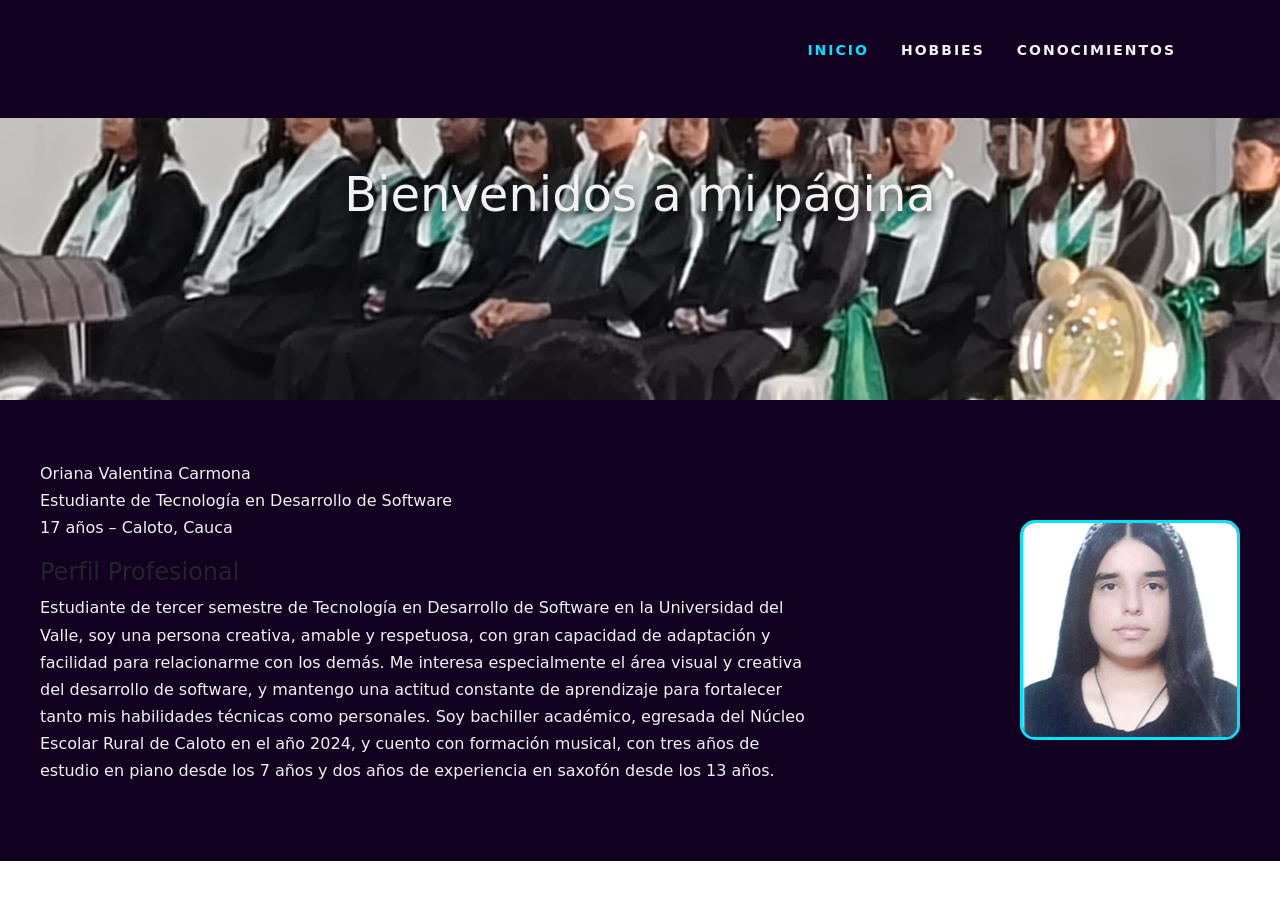
<file: index.html>
<!DOCTYPE html>
<html lang="es">
<head>
	<meta charset="utf-8">
	<meta name="viewport" content="width=device-width, initial-scale=1">
	<title>menu</title>
	<link rel="stylesheet" type="text/css" href="Style.css">
	<link href="https://cdn.jsdelivr.net/npm/bootstrap@5.3.8/dist/css/bootstrap.min.css" rel="stylesheet" integrity="sha384-sRIl4kxILFvY47J16cr9ZwB07vP4J8+LH7qKQnuqkuIAvNWLzeN8tE5YBujZqJLB" crossorigin="anonymous">

</head>
<body>
<!--menú-->
		<header class="header">
			<div class="container-fluid px-lg-5"> 
				<nav class="py-4">

					<ul class="menu">

						<li class="active"><a href="index.html">INICIO</a></li>
						<li><a href="hobbies.html">HOBBIES</a></li>
						<li><a href="conocimientos.html">CONOCIMIENTOS</a></li>

					</ul>

				</nav>
			</div>
		</header>

<!--banner-->
		<div class="banner">
        	<h1>Bienvenidos a mi página</h1>
    	</div>

<!--contenido-->

		<div class="contenido">

    		<div class="perfil">

        		<!-- TEXTO (izquierda) -->
        		<div class="perfil-texto">
           			<p>Oriana Valentina Carmona<br>
                	Estudiante de Tecnología en Desarrollo de Software<br>
                	17 años – Caloto, Cauca
            		</p>

            		<h4>Perfil Profesional</h4>

            		<p>Estudiante de tercer semestre de Tecnología en Desarrollo de Software en la Universidad del Valle, soy una persona creativa, amable y respetuosa, con gran capacidad de adaptación y facilidad para relacionarme con los demás. Me interesa especialmente el área visual y creativa del desarrollo de software, y mantengo una actitud constante de aprendizaje para fortalecer tanto mis habilidades técnicas como personales. Soy bachiller académico, egresada del Núcleo Escolar Rural de Caloto en el año 2024, y cuento con formación musical, con tres años de estudio en piano desde los 7 años y dos años de experiencia en saxofón desde los 13 años.
            		</p>
        		</div>

        		<!-- img -->
        		<div class="imagen">
           		<img src="imagenes/img_3.jpg" alt="Foto de perfil">
        		</div>

    		</div>

		</div>

</body>
</html>
</file>
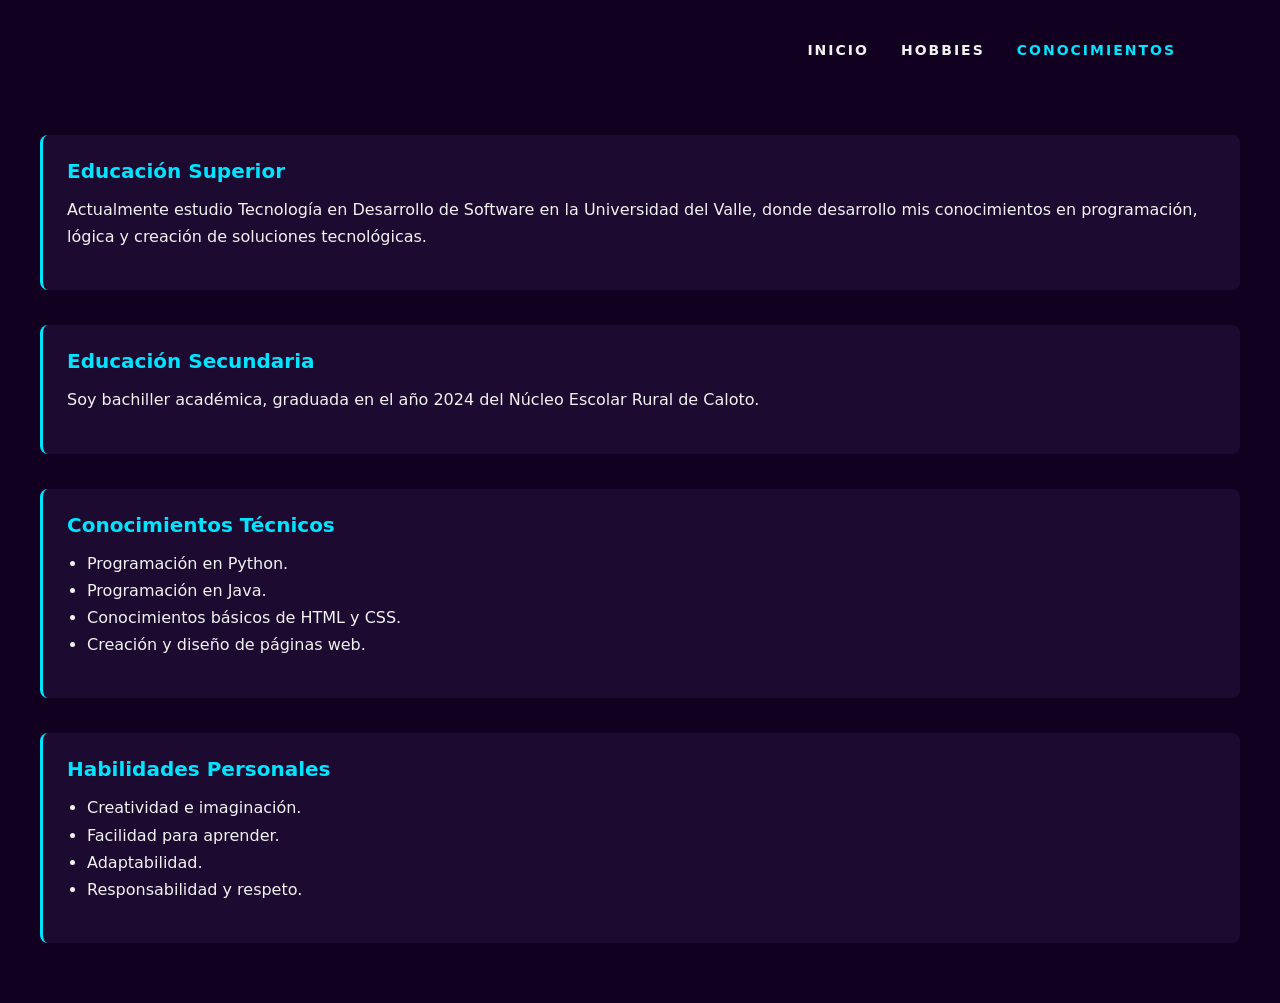
<file: conocimientos.html>
<!DOCTYPE html>
<html lang="es">
<head>
    <meta charset="utf-8">
	<meta name="viewport" content="width=device-width, initial-scale=1">
	<title>Conocimientos</title>
	<link rel="stylesheet" type="text/css" href="Style.css">
	<link href="https://cdn.jsdelivr.net/npm/bootstrap@5.3.8/dist/css/bootstrap.min.css" rel="stylesheet" integrity="sha384-sRIl4kxILFvY47J16cr9ZwB07vP4J8+LH7qKQnuqkuIAvNWLzeN8tE5YBujZqJLB" crossorigin="anonymous">
    <link rel="stylesheet" href="Style.css">
</head>

<body>

    <!-- Menú -->
    <header class="header">
		<div class="container-fluid px-lg-5"> 
			<nav class="py-4">

				<ul class="menu">

					<li><a href="index.html">INICIO</a></li>
					<li><a href="hobbies.html">HOBBIES</a></li>
					<li class="active"><a href="conocimientos.html">CONOCIMIENTOS</a></li>

				</ul>

			</nav>
		</div>
	</header>

    <!-- Contenido -->
    <div class="contenido-hobbies">

        <h2>Formación Académica</h2>

        <div class="seccion-conocimientos">
            <h4>Educación Superior</h4>
            <p>
                Actualmente estudio Tecnología en Desarrollo de
                Software en la Universidad del Valle, donde
                desarrollo mis conocimientos en programación,
                lógica y creación de soluciones tecnológicas.
            </p>
        </div>

        <div class="seccion-conocimientos">
            <h4>Educación Secundaria</h4>
            <p>
                Soy bachiller académica, graduada en el año 2024
                del Núcleo Escolar Rural de Caloto.
            </p>
        </div>

        <div class="seccion-conocimientos">
            <h4>Conocimientos Técnicos</h4>
            <ul>
                <li>Programación en Python.</li>
                <li>Programación en Java.</li>
                <li>Conocimientos básicos de HTML y CSS.</li>
                <li>Creación y diseño de páginas web.</li>
            </ul>
        </div>

        <div class="seccion-conocimientos">
            <h4>Habilidades Personales</h4>
            <ul>
                <li>Creatividad e imaginación.</li>
                <li>Facilidad para aprender.</li>
                <li>Adaptabilidad.</li>
                <li>Responsabilidad y respeto.</li>
            </ul>
        </div>

    </div>

</body>
</html>
</file>
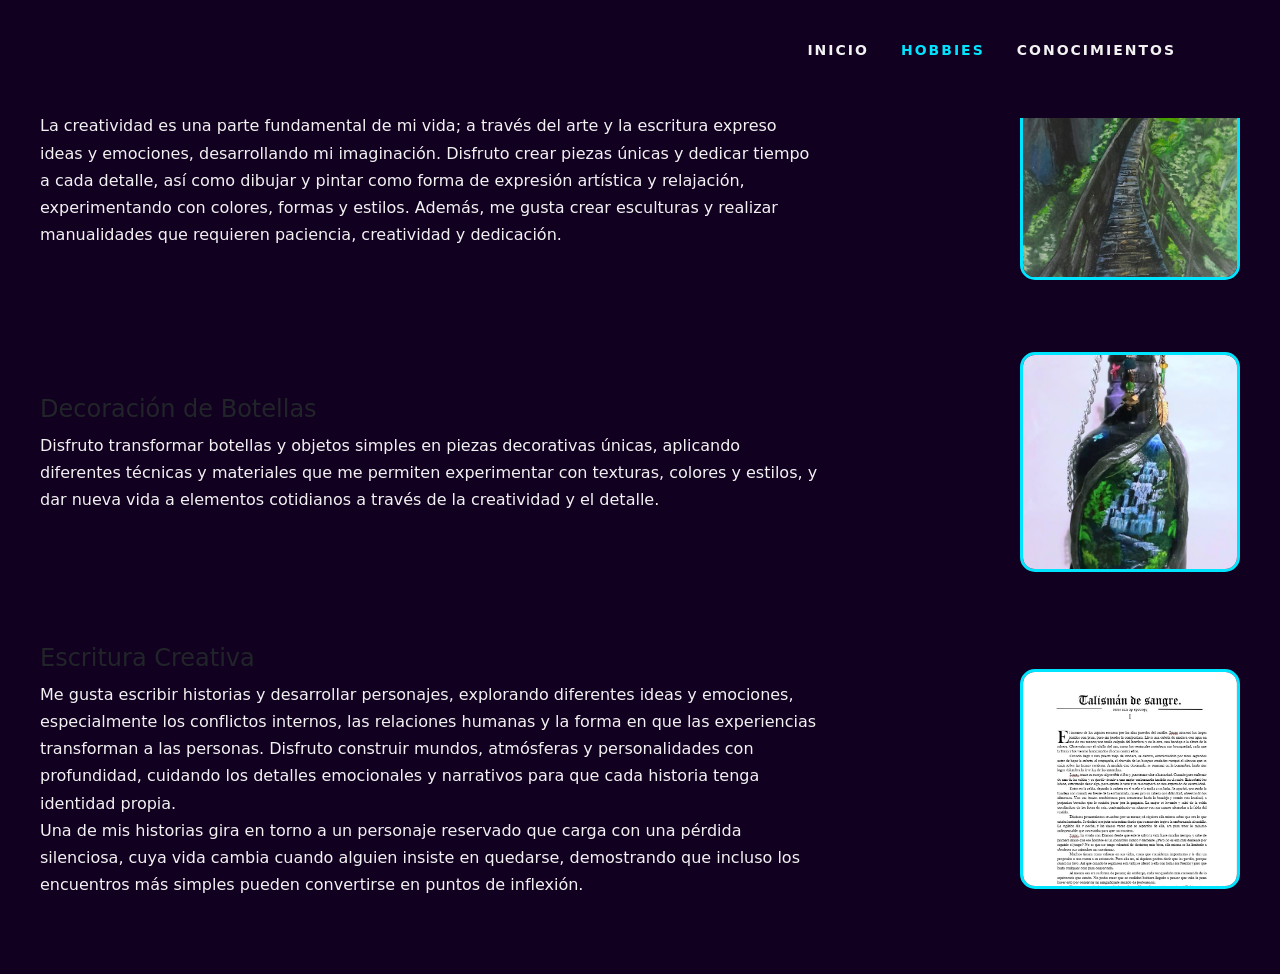
<file: hobbies.html>
<!DOCTYPE html>
<html lang="es">
<head>
	<meta charset="utf-8">
	<meta name="viewport" content="width=device-width, initial-scale=1">
	<title>hobbies</title>
	<link rel="stylesheet" type="text/css" href="Style.css">
	<link href="https://cdn.jsdelivr.net/npm/bootstrap@5.3.8/dist/css/bootstrap.min.css" rel="stylesheet" integrity="sha384-sRIl4kxILFvY47J16cr9ZwB07vP4J8+LH7qKQnuqkuIAvNWLzeN8tE5YBujZqJLB" crossorigin="anonymous">

</head>
<body>
	
	<!--Menú-->
	<header class="header">
		<div class="container-fluid px-lg-5"> 
			<nav class="py-4">

				<ul class="menu">

					<li><a href="index.html">INICIO</a></li>
					<li class="active"><a href="hobbies.html">HOBBIES</a></li>
					<li><a href="conocimientos.html">CONOCIMIENTOS</a></li>

				</ul>

			</nav>
		</div>
	</header>

<!--contenido-->

		<div class="contenido-hobbies">

    		<div class="hobbies">

        		<!--texto-->
        		<div class="perfil-texto">

            		<h4>Intereses y Expresión Artística</h4>

            		<p>La creatividad es una parte fundamental de mi vida; a través del arte y la escritura expreso ideas y emociones, desarrollando mi imaginación. Disfruto crear piezas únicas y dedicar tiempo a cada detalle, así como dibujar y pintar como forma de expresión artística y relajación, experimentando con colores, formas y estilos. Además, me gusta crear esculturas y realizar manualidades que requieren paciencia, creatividad y dedicación.
            		</p>
        		</div>

        		<!--img-->
        		<div class="imagen">
           		<img src="imagenes/img_5.jpeg" alt="Foto de perfil">
        		</div>

    		</div>
    		<BR/>
    		<BR/>
    		<BR/>

    		<div class="hobbies">

        		<div class="perfil-texto">

            		<h4>Decoración de Botellas</h4>

            		<p>Disfruto transformar botellas y objetos simples en piezas decorativas únicas, aplicando diferentes técnicas y materiales que me permiten experimentar con texturas, colores y estilos, y dar nueva vida a elementos cotidianos a través de la creatividad y el detalle.
            		</p>
        		</div>

        		<!-- img-->
        		<div class="imagen">
           		<img src="imagenes/img_4.jpeg" alt="Foto de perfil">
        		</div>

    		</div>
    		<BR/>
    		<BR/>
    		<BR/>

    		<div class="hobbies">

        		<div class="perfil-texto">

            		<h4>Escritura Creativa</h4>

            		<p>Me gusta escribir historias y desarrollar personajes, explorando diferentes ideas y emociones, especialmente los conflictos internos, las relaciones humanas y la forma en que las experiencias transforman a las personas. Disfruto construir mundos, atmósferas y personalidades con profundidad, cuidando los detalles emocionales y narrativos para que cada historia tenga identidad propia.<BR/>
            		Una de mis historias gira en torno a un personaje reservado que carga con una pérdida silenciosa, cuya vida cambia cuando alguien insiste en quedarse, demostrando que incluso los encuentros más simples pueden convertirse en puntos de inflexión.
            		</p>
        		</div>

        		<!-- img-->
        		<div class="imagen">
           		<img src="imagenes/img_6.jpeg" alt="Foto de perfil">
        		</div>

    		</div>


		</div>
		
</div>

</body>
</html>
</file>
<file: Style.css>
/* ==========================================================
   RESET Y CONFIGURACIÓN TIPOGRÁFICA GLOBAL
   ========================================================== */

* {
    box-sizing: border-box;
    margin: 0;
    padding: 0;
}

html {
    font-size: 16px; /* Base común: 1rem = 16px */
    scroll-behavior: smooth;
}

body {
    background-color: #120021;
    color: #F2F2F2;
    font-family: 'Segoe UI', system-ui, -apple-system, Roboto, Helvetica, Arial, sans-serif;
    font-size: 1rem;       /* 16px */
    line-height: 1.6;
    -webkit-font-smoothing: antialiased;
}

/* Escala unificada para encabezados */
h1, h2, h3, h4 {
    color: #F2F2F2;
    font-weight: 700;
    line-height: 1.25;
}

h1 { font-size: 2.5rem; }  /* 40px */
h2 { font-size: 2rem; }    /* 32px */
h3 { font-size: 1.5rem; }  /* 24px */
h4 { font-size: 1.25rem; } /* 20px */

p, li {
    font-size: 1rem;       /* 16px exactos en todo el sitio */
    line-height: 1.7;
    color: #F2F2F2;
}

/* ==========================================================
   MENÚ FLOTANTE
   ========================================================== */

header {
    position: absolute;
    top: 0;
    left: 0;
    z-index: 9;
    width: 100%;
    background-color: #120021;
    padding: 0 40px;
}

nav:after {
    content: "";
    display: table;
    clear: both;
}

nav ul {
    float: right;
    list-style: none;
    position: relative;
}

nav ul li {
    float: left;
    margin: 0 1rem;
}

.menu li a {
    display: inline-block;
    padding: 15px 0;
    font-size: 0.875rem; /* 14px */
    font-weight: 600;
    letter-spacing: 2px;
    color: #F2F2F2;
    text-transform: uppercase;
    text-decoration: none;
    transition: color 0.2s ease;
}

nav .menu li a:hover,
.menu li.active a {
    color: #00E5FF;
}

nav ul li:hover > ul {
    display: inherit;
}

/* ==========================================================
   BANNER
   ========================================================== */

.banner {
    background-image: url("imagenes/img_1.jpeg");
    background-size: cover;
    background-position: center;
    height: 400px;
    display: flex;
    flex-direction: column;
    justify-content: center;
    align-items: center;
    text-align: center;
    color: #F2F2F2;
    text-shadow: 0 4px 8px rgba(5, 5, 5, 0.8);
    transition: background-image 0.3s ease;
}

.banner:hover {
    background-image: url("imagenes/img_2.jpeg");
}

.banner h1 {
    font-size: 3rem; /* 48px */
    margin-bottom: 10px;
}

.banner p {
    font-size: 1.25rem; /* 20px */
}

/* ==========================================================
   SECCIÓN PERFIL / CONTENIDO
   ========================================================== */

.contenido {
    background-color: #120021;
    padding: 60px 40px;
}

.perfil {
    display: flex;
    align-items: center;
    justify-content: space-between;
    gap: 40px;
}

.perfil-texto {
    width: 65%;
}

.imagen img {
    width: 220px;
    height: 220px;
    object-fit: cover;
    border-radius: 15px;
    border: 3px solid #00E5FF;
}

/* ==========================================================
   SECCIÓN HOBBIES
   ========================================================== */

.contenido-hobbies {
    background-color: #120021;
    padding: 60px 40px;
}

.contenido-hobbies h2 {
    margin-bottom: 25px;
}

.hobbies {
    display: flex;
    align-items: center;
    justify-content: space-between;
    gap: 50px;
}

/* ==========================================================
   SECCIÓN CONOCIMIENTOS
   ========================================================== */

.seccion-conocimientos {
    margin-top: 35px;
    padding: 24px;
    border-left: 3px solid #00E5FF;
    background-color: #1D0A30;
    border-radius: 8px;
}

.seccion-conocimientos h4 {
    color: #00E5FF;
    margin-bottom: 12px;
}

.seccion-conocimientos ul {
    padding-left: 20px;
    margin-top: 10px;
}
</file>
